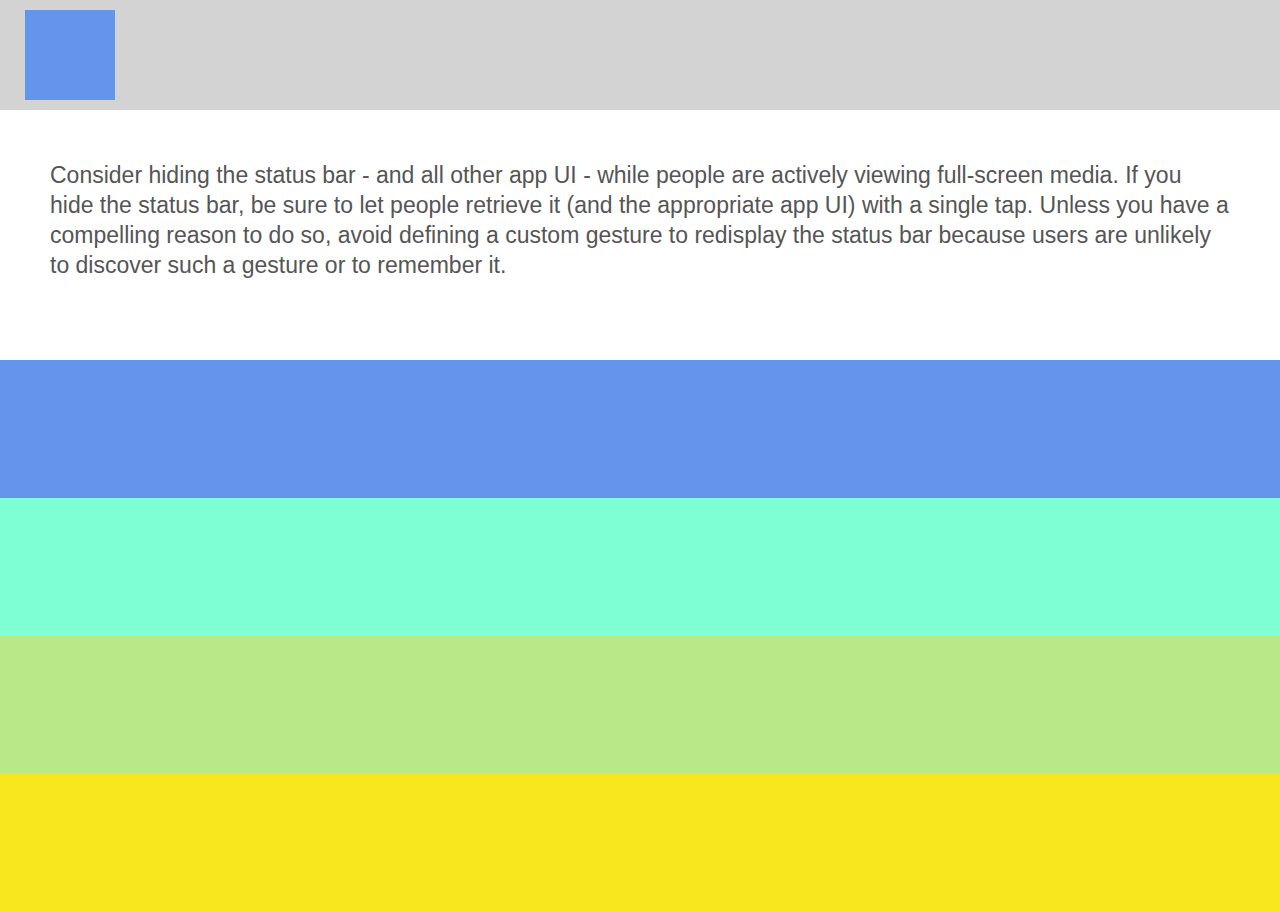
<file: fourth/index.html>
<!doctype html>
<html lang="en">
<head>
    <meta charset="UTF-8">
    <meta name="viewport"
          content="width=device-width, user-scalable=no, initial-scale=1.0, maximum-scale=1.0, minimum-scale=1.0">
    <link rel="stylesheet" href="style.css">
    <title>crazy pants</title>
</head>
<body>
	<header>
	</header>
	<section>Consider hiding the status bar - and all other app UI - while people are actively viewing full-screen media. If you hide the status bar, be sure to let people retrieve it (and the appropriate app UI) with a single tap. Unless you have a compelling reason to do so, avoid defining a custom gesture to redisplay the status bar because users are unlikely to discover such a gesture or to remember it.</section>
	<footer>
	</footer>
</body>
</html>
</file>
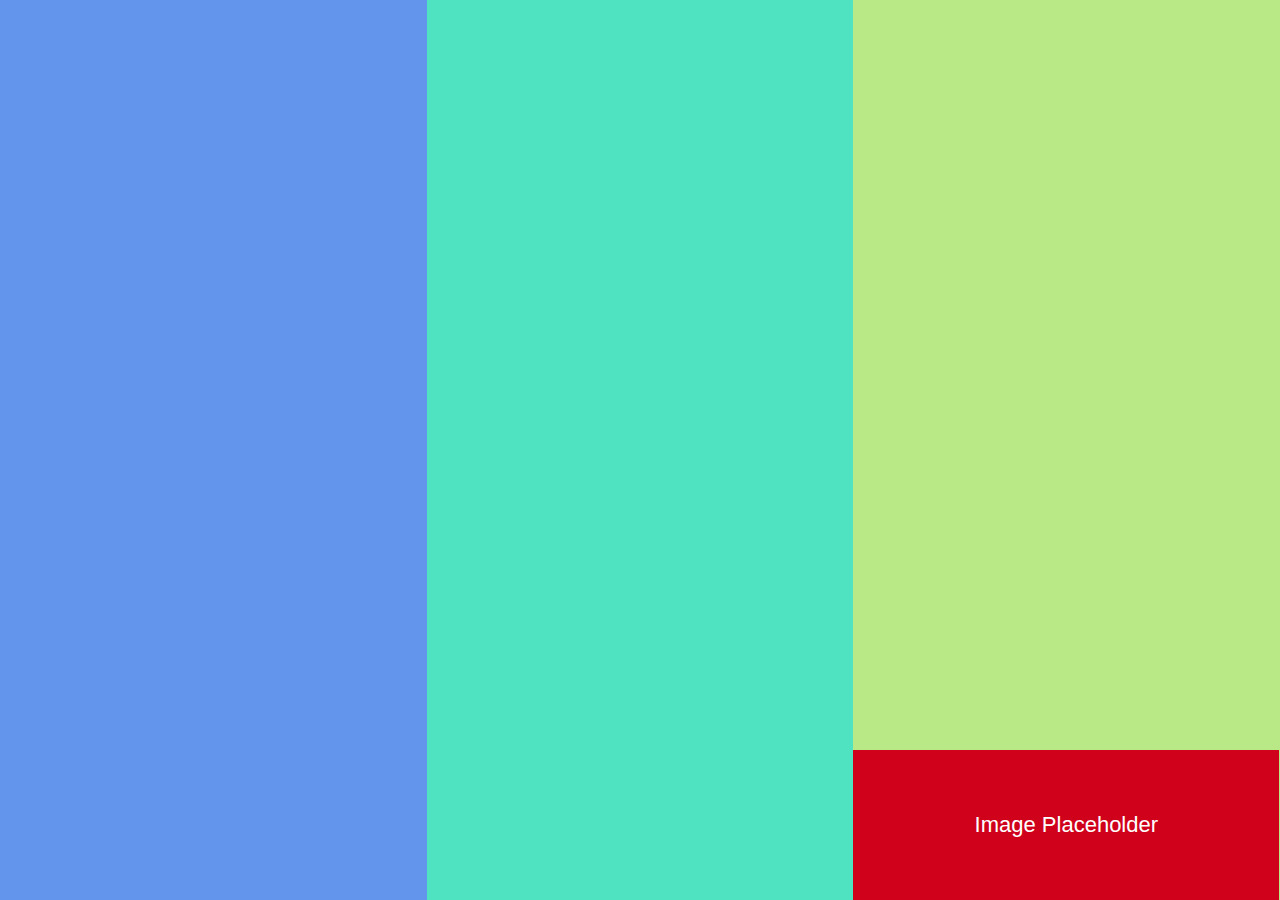
<file: second/index.html>
<!doctype html>
<html lang="en">
<head>
    <meta charset="UTF-8">
    <meta name="viewport"
          content="width=device-width, user-scalable=no, initial-scale=1.0, maximum-scale=1.0, minimum-scale=1.0">
    <link rel="stylesheet" href="style.css">
    <title>Document</title>
</head>
<body>
	<section class="one">
	</section>
	<section class="two">
	</section>
	<section class="three">
		<div class="image-placeholder">
			Image Placeholder
		</div>
	</section>
</body>
</html>
</file>
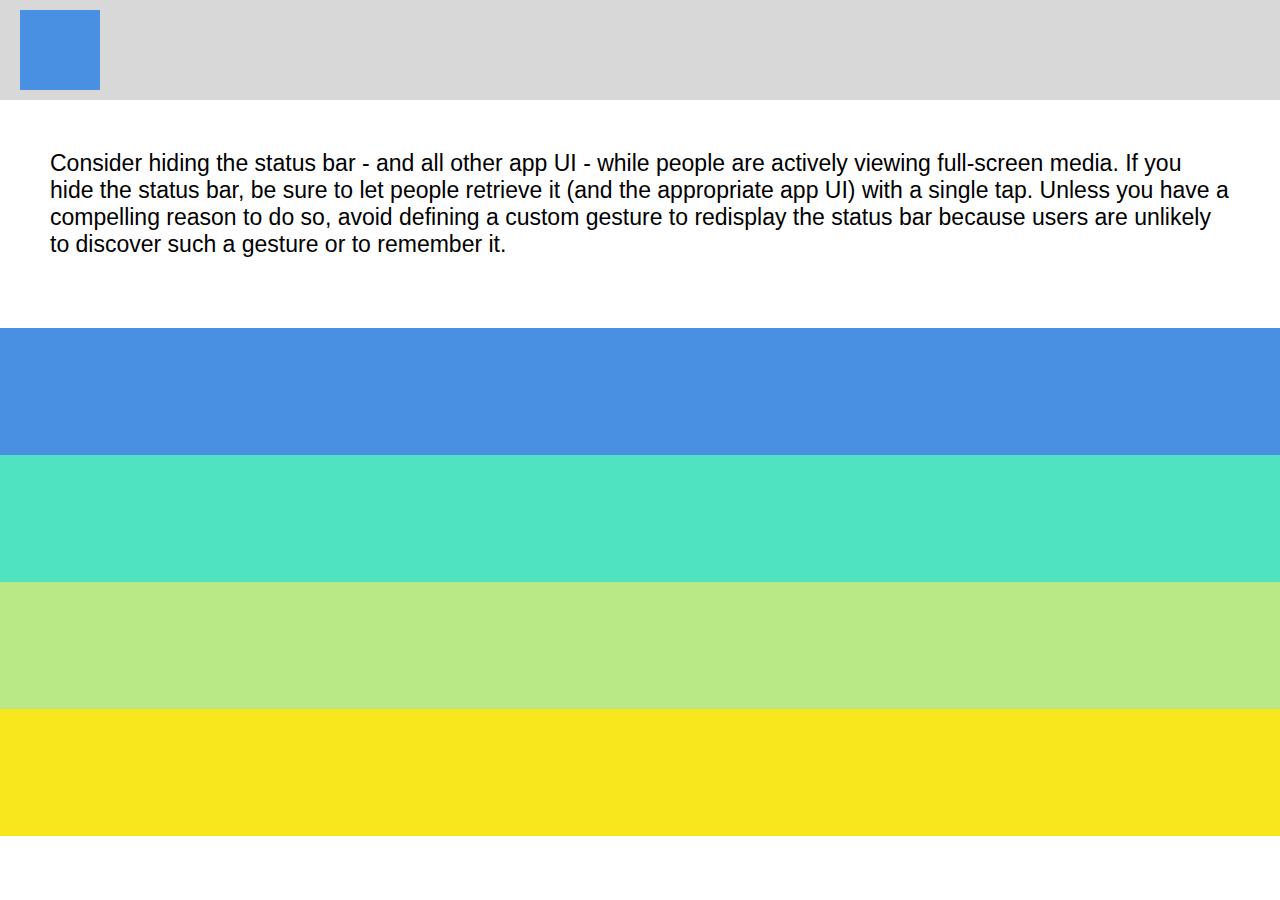
<file: third/index.html>
<!doctype html>
<html lang="en">
<head>
    <meta charset="UTF-8">
    <meta name="viewport"
          content="width=device-width, user-scalable=no, initial-scale=1.0, maximum-scale=1.0, minimum-scale=1.0">
    <link rel="stylesheet" href="style.css">
    <title>Document</title>
</head>
<body>
	<header>
		<div class="boxy-box">
		</div>
	</header>
	<section class="main-container">
		<div class="text">
			<h2>Consider hiding the status bar - and all other app UI - while people are actively viewing full-screen media. If you hide the status bar, be sure to let people retrieve it (and the appropriate app UI) with a single tap. Unless you have a compelling reason to do so, avoid defining a custom gesture to redisplay the status bar because users are unlikely to discover such a gesture or to remember it.</h2>
		</div>
		<div class="blue strip">
		</div>
		<div class="teal strip">
		</div>
		<div class="green strip">
		</div>
		<div class="yellow strip">
		</div>
	</section>
</body>
</html>
</file>
<file: fourth/style.css>
body,
html {
	padding: 0;
	margin: 0;
	box-sizing: border-box;
}

* {
	box-sizing: inherit;
}

header {
	background: lightgray;
	height: 110px;
	width: 100%;
}
header::after {
	background: cornflowerblue;
	height: 90px;
	width: 90px;
	position: absolute;
	z-index: 2;
	content: '';
	top: 10px;
	margin-left: 25px;
}

section {
	font-family: sans-serif;
	font-size: 23px;
	padding: 50px;
	color: #555;
	line-height: 30px;
	font-weight: 100;
}

section::after {
	height: 138px;
	width: 100vw;
	background: cornflowerblue;
	content: '';
	position: absolute;
	display: block;
	left: 0;
	margin-top: 80px;
}

footer::before {
	height: 138px;
	width: 100vw;
	background: #b8e986;
	content: '';
	position: absolute;
	display: block;
	left: 0;
	margin-top: 138px;
}

footer {
	height: 138px;
	width: 100vw;
	background: aquamarine;
	top: 168px;
	position: relative;
}

footer::after {
	height: 138px;
	width: 100vw;
	background: #f8e71c;
	content: '';
	position: absolute;
	display: block;
	left: 0;
	margin-top: 276px;
}
</file>
<file: second/style.css>
body,
html {
	margin: 0;
	padding: 0;
}

.one,
.two,
.three {
	width: 33.33%;
	height: 100vh;
	float: left;
}

.one {
	background: cornflowerblue;
}

.two {
	background: #50e3c2;
}

.three {
	background: #b8e986;
}

.image-placeholder {
	background: #d0021b;
	height: 150px;
	bottom: 0;
	position: absolute;
	color: #fff;
	width: 33.3%;
	text-align: center;
	font-family: sans-serif;
	line-height: 150px;
	font-size: 22px;
	font-weight: 100;
}
</file>
<file: third/style.css>
body,
html {
	padding: 0;
	margin: 0;
	box-sizing: border-box;
}

* {
	box-sizing: inherit;
}

header {
	height: 100px;
	width: 100vw;
	background: #d8d8d8;
	padding: 10px 20px;
}

.boxy-box {
	background: #4a90e2;
	height: 80px;
	width: 80px;
}

.text {
	font-family: sans-serif;
	padding: 50px;
}

h2 {
	font-weight: lighter;
	font-size: 23px;
	margin: 0 0 20px 0;
}

.strip {
	width: 100vw;
	height: 127px;
}

.blue {
	background: #4a90e2;
}

.teal {
	background: #50e3c2;
}

.green {
	background: #b8e986;
}

.yellow {
	background: #f8e71c;
}
</file>
